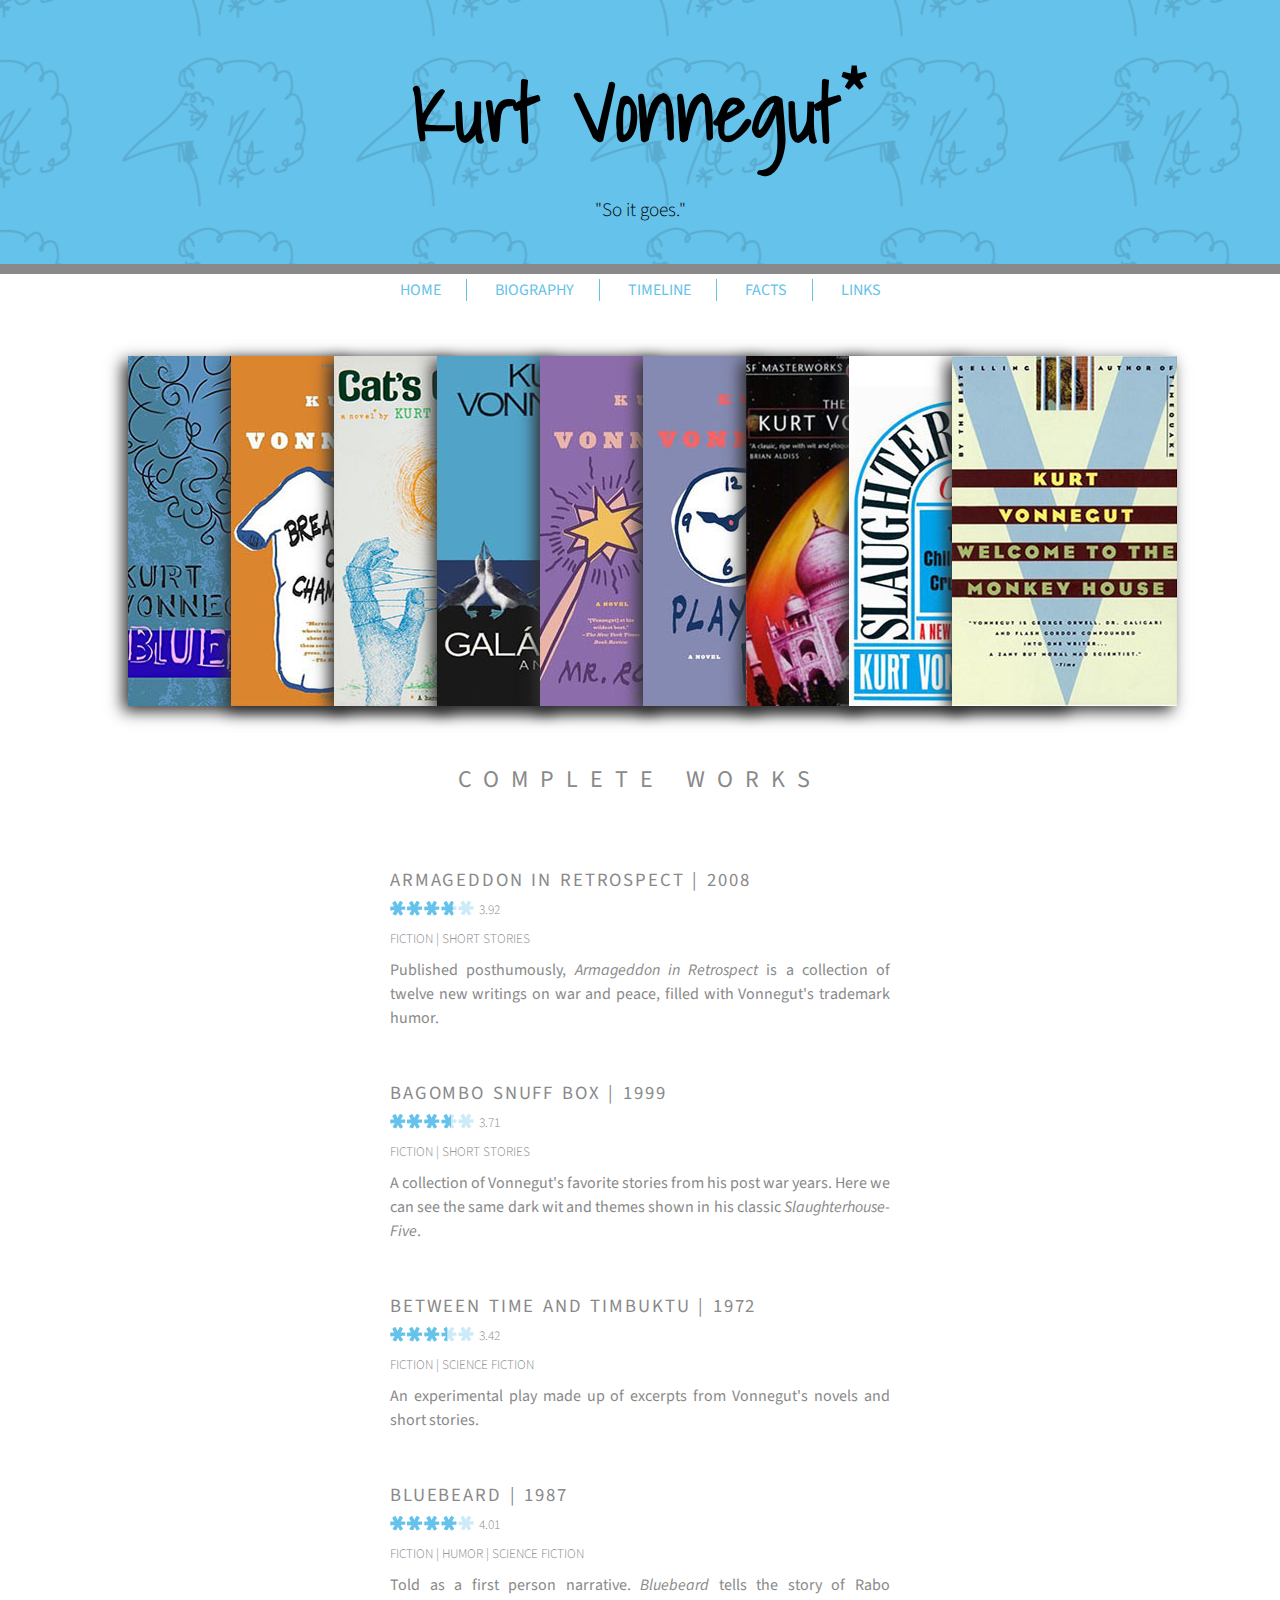
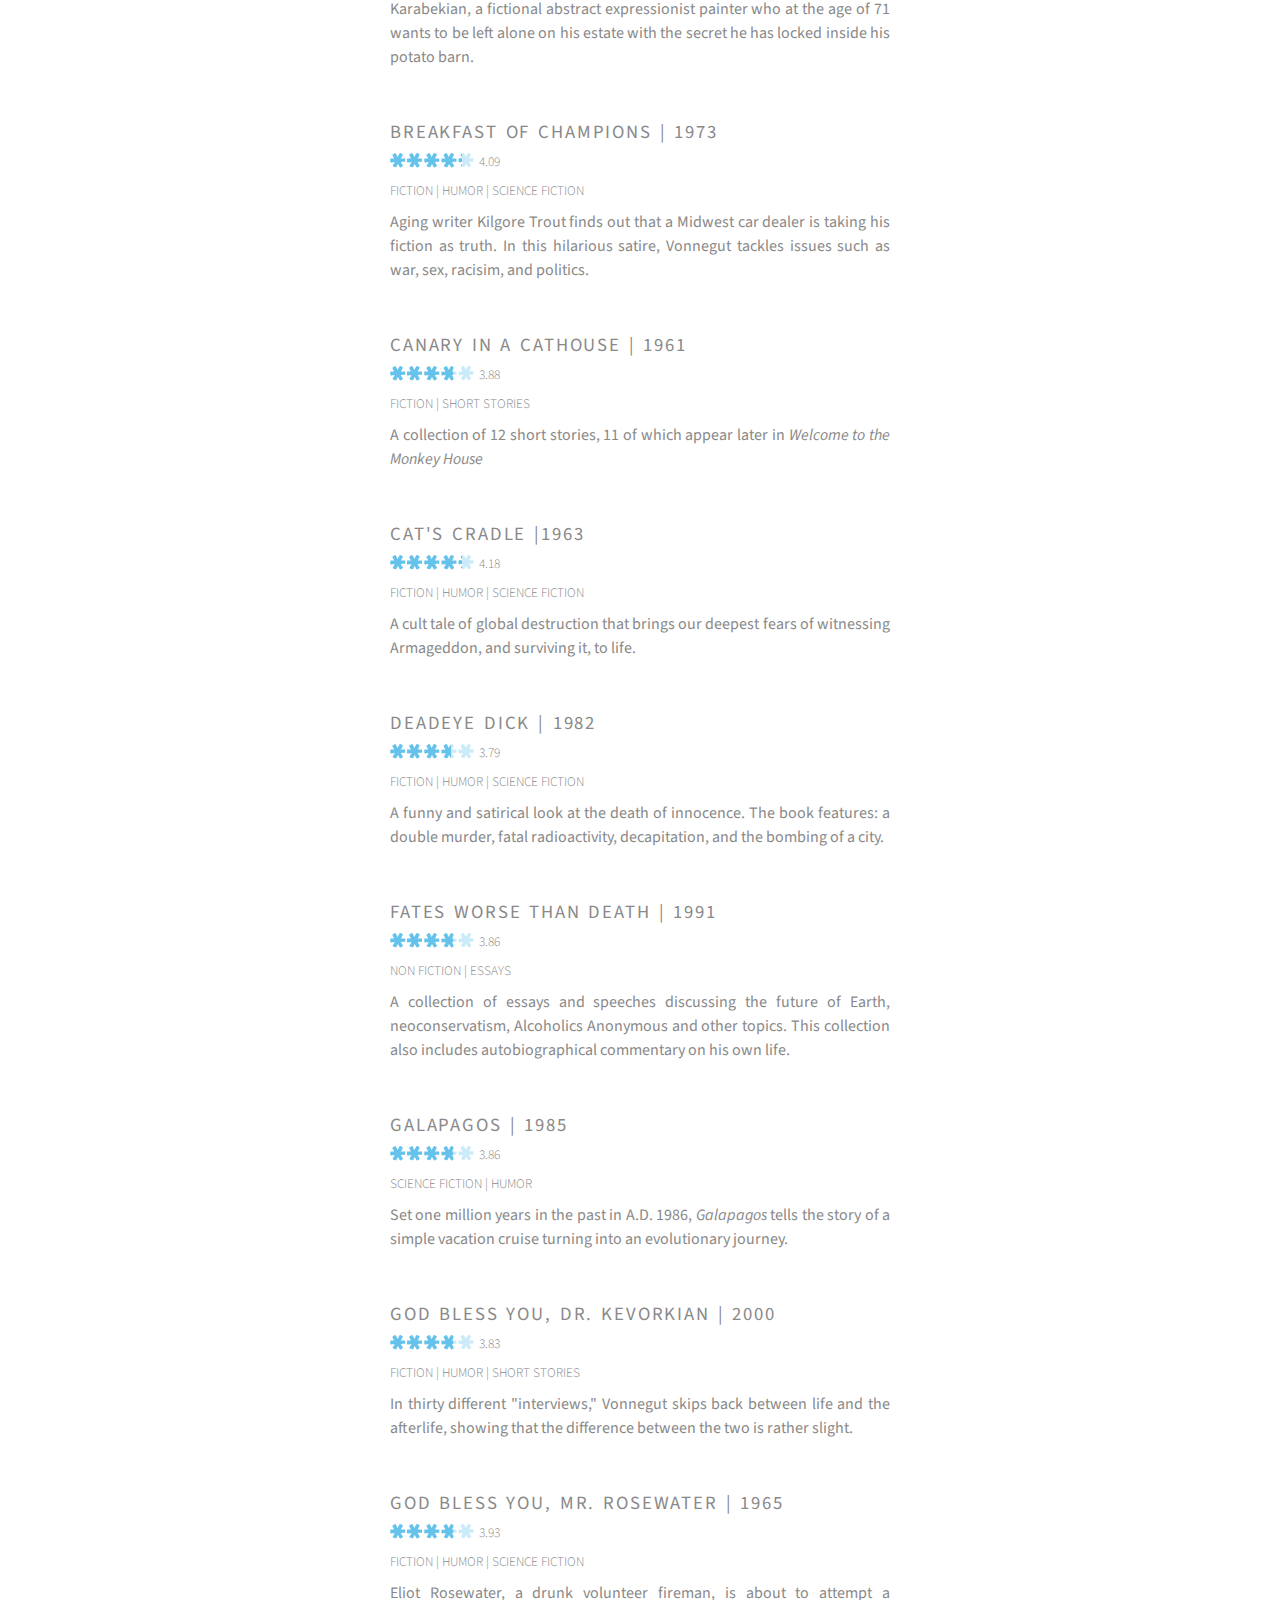
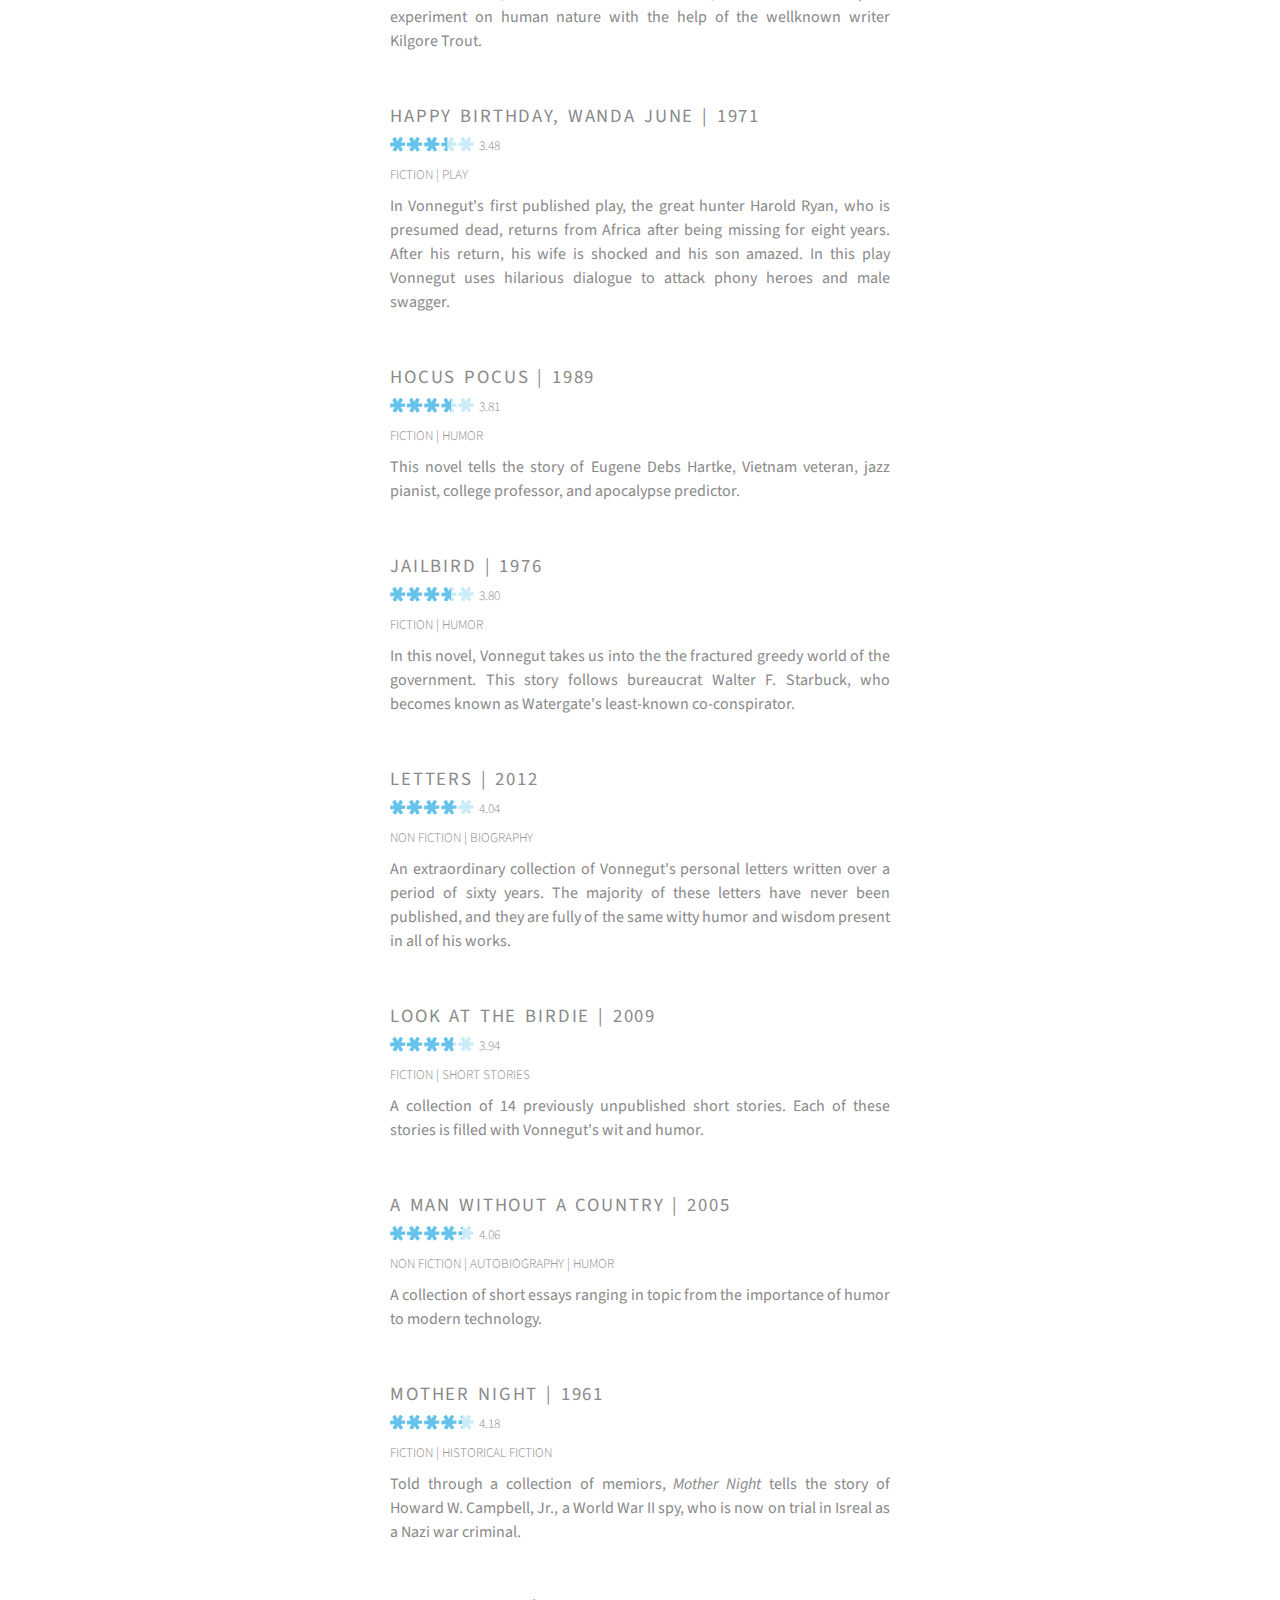
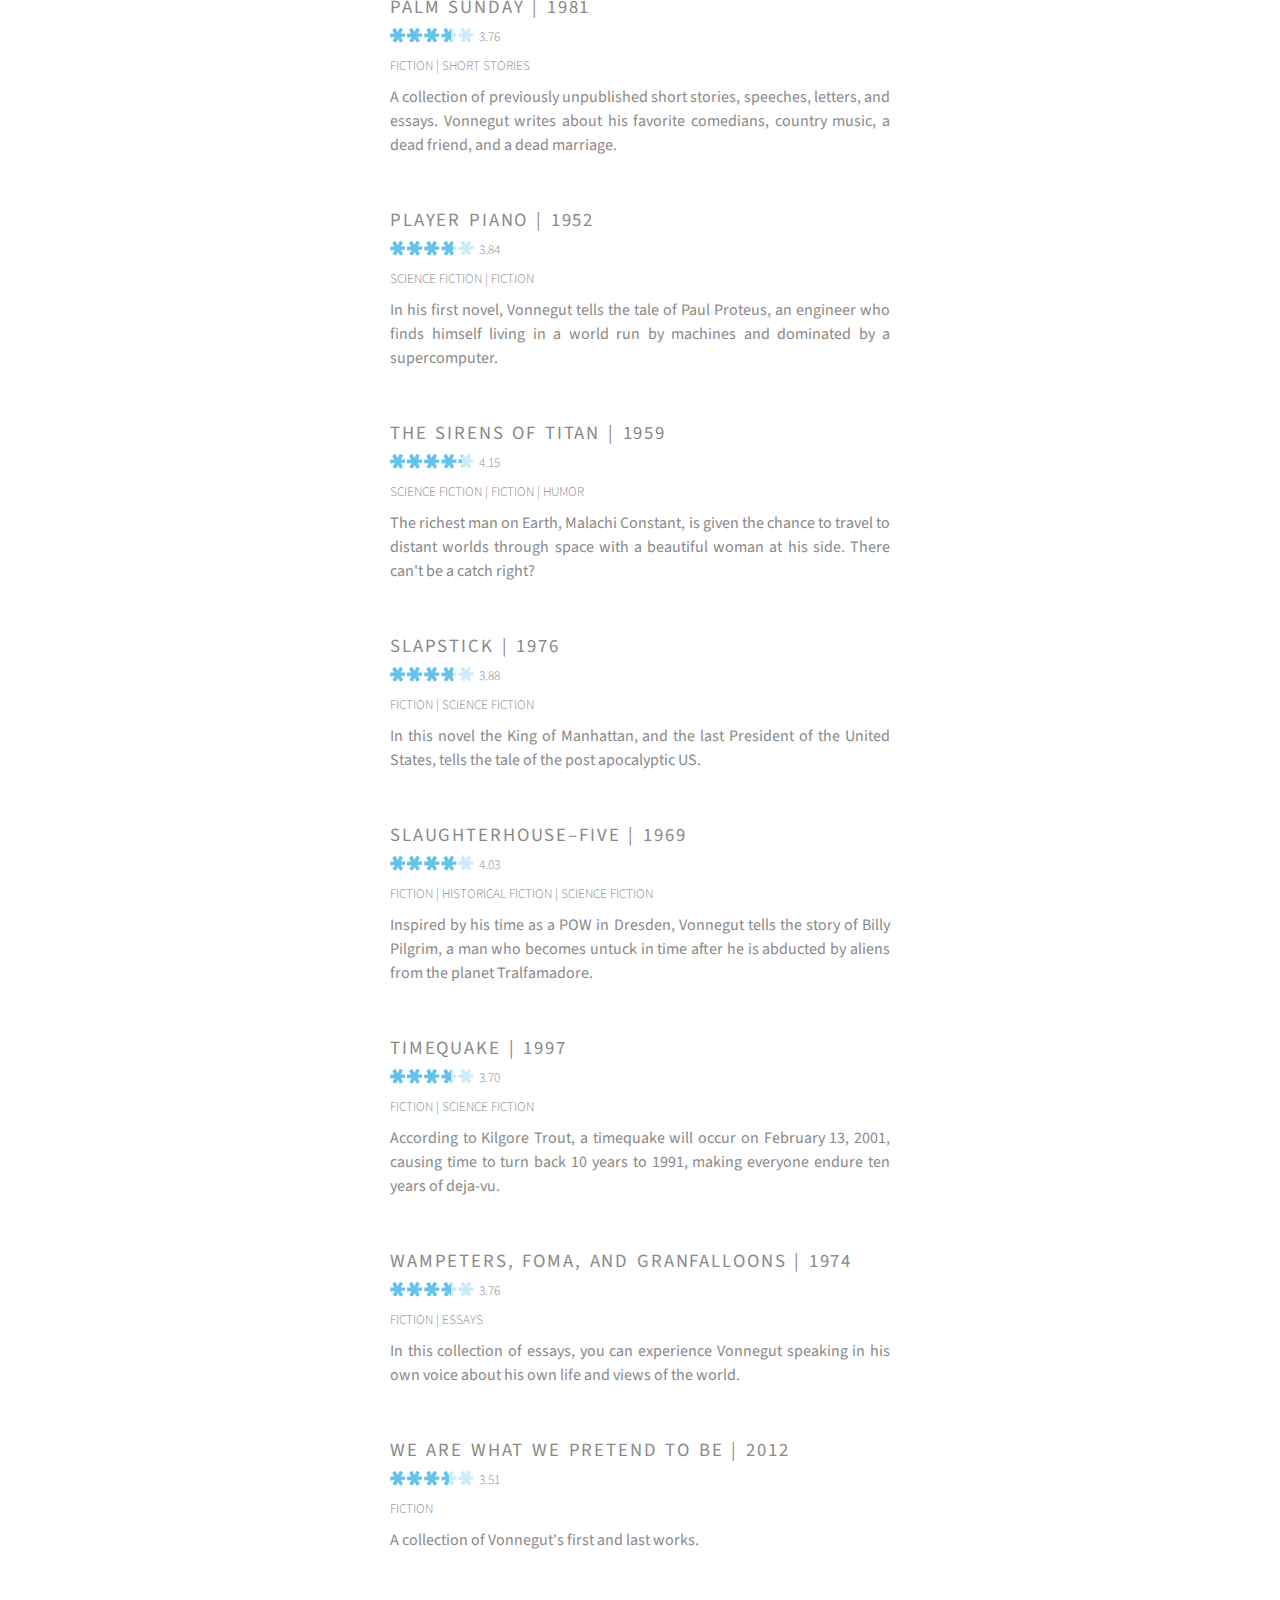
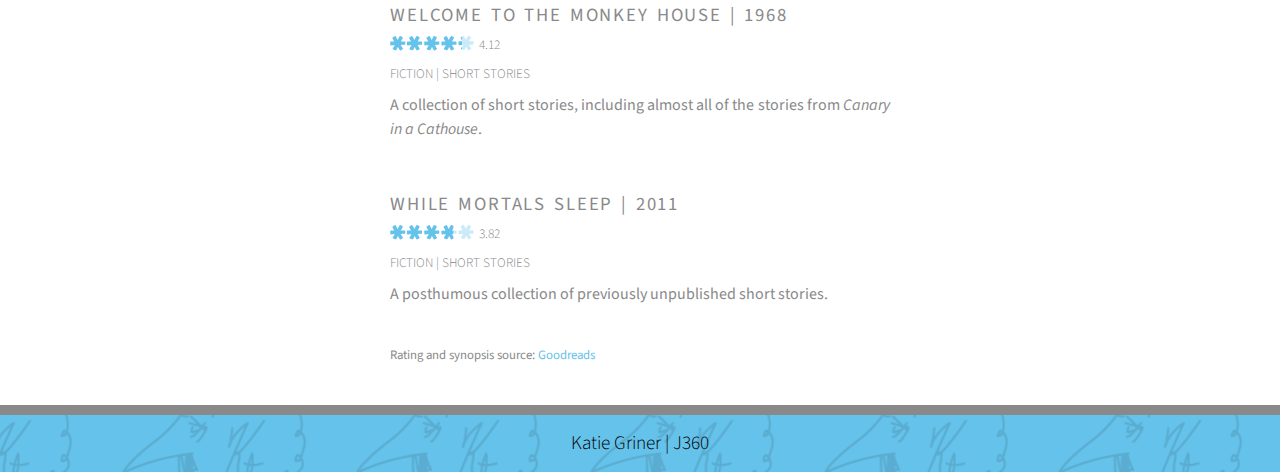
<file: index.html>
<!DOCTYPE html>
<html>
	<head>
		<title>Kurt Vonnegut</title>
		<meta charset='utf-8'>
		<meta name="description"
			content="A website on Kurt Vonnegut" />
		<meta name="keywords"
			content="Vonnegut, author, books" />
		<meta http-equiv="author"
			content="Katie Griner" />
		<link href='https://fonts.googleapis.com/css?family=Source+Sans+Pro:400,700,400italic,300,300italic,700italic' rel='stylesheet' type='text/css'>
		<link href='https://fonts.googleapis.com/css?family=Shadows+Into+Light' rel='stylesheet' type='text/css'>
		<link rel="stylesheet" href="css/styles.css">
	</head>
	<body>
		<header>
			<h1>Kurt Vonnegut<sup>*</sup></h1>
			<p>&quot;So it goes.&quot;</p>
		</header>
		<nav>
			<ul>
				<li><a href="index.html">Home</a></li>
				<li><a href="biography.html">Biography</a></li>
				<li><a href="time.html">Timeline</a></li>
				<li><a href="facts.html">Facts</a></li>
				<li><a href="links.html">Links</a></li>
			</ul>
		</nav>
		<main>
		<div id="image-wrap">
			<a href="#blue"><img src="images/blue.jpg" alt="Bluebeard Cover" class="book" /></a>
			<a href="#breakfast"><img src="images/breakfast2.jpg" alt="Breakfast of Champions Cover"class="book"/></a>
			<a href="#cat"><img src="images/cats.jpg" alt="Cat's Cradle Cover" class="book" /></a>
			<a href="#galapagos"><img src="images/galapagos.jpg" alt="Galapagos Cover" class="book"/></a>
			<a href="#rose"><img src="images/rosewater.jpg" alt="God Bless you, Mr. Rosewater Cover" class="book" /></a>
			<a href="#piano"><img src="images/playerpiano.jpg" alt="Player Piano Cover" class="book"/></a>
			<a href="#siren"><img src="images/sirens2.jpg" alt="Sirens of Titan Cover" class="book"/></a>
			<a href="#five"><img src="images/slaughter.jpg" alt="Slaughterhouse-Five Cover" class="book"/></a>
			<a href="#monkey"><img src="images/monkey.jpg" alt="Welcome to the Monkey House Cover" class="book" /></a>
			
		</div>
		<div id="index-page-wrap">
			<h2>Complete Works</h2>
			<h3>Armageddon in Retrospect | 2008</h3>
			<img src="images/3.9.png" class="rate" />
			<h5>3.92</h5>
			<h5>Fiction | Short Stories</h5>
			<p>Published posthumously, <i>Armageddon in Retrospect</i> is a collection of twelve new writings on war and peace, filled with Vonnegut's trademark humor.</p>
			<h3>Bagombo Snuff Box | 1999</h3>
			<img src="images/3.7.png" class="rate" />
			<h5>3.71</h5>
			<h5>Fiction | Short Stories</h5>
			<p>A collection of Vonnegut's favorite stories from his post war years. Here we can see the same dark wit and themes shown in his classic <i>Slaughterhouse-Five</i>.</p>
			<h3>Between Time and Timbuktu | 1972</h3>
			<img src="images/3.4.png" class="rate" />
			<h5>3.42</h5>
			<h5>Fiction | Science Fiction</h5>
			<p>An experimental play made up of excerpts from Vonnegut's novels and short stories.</p>
			<h3 id="blue">Bluebeard | 1987</h3>
			<img src="images/4.png" class="rate" />
			<h5>4.01</h5>
			<h5>Fiction | Humor | Science Fiction</h5>
			<p>Told as a first person narrative. <i>Bluebeard</i> tells the story of Rabo Karabekian, a fictional abstract expressionist painter who at the age of 71 wants to be left alone on his estate with the secret he has locked inside his potato barn.</p>
			<h3 id="breakfast">Breakfast of Champions | 1973</h3>
			<img src="images/4.2.png" class="rate" />
			<h5>4.09</h5>
			<h5>Fiction | Humor | Science Fiction</h5>
			<p>Aging writer Kilgore Trout finds out that a Midwest car dealer is taking his fiction as truth. In this hilarious satire, Vonnegut tackles issues such as war, sex, racisim, and politics.</p>
			<h3>Canary in a Cathouse | 1961</h3>
			<img src="images/3.9.png" class="rate" />
			<h5>3.88</h5>
			<h5>Fiction | Short Stories</h5>
			<p>A collection of 12 short stories, 11 of which appear later in <i>Welcome to the Monkey House</i></p>
			<h3 id="cat">Cat&#39s Cradle |1963</h3>
			<img src="images/4.2.png" class="rate" />
			<h5>4.18</h5>
			<h5>Fiction | Humor | Science Fiction</h5>
			<p>A cult tale of global destruction that brings our deepest fears of witnessing Armageddon, and surviving it, to life.</p>
			<h3>Deadeye Dick | 1982</h3>
			<img src="images/3.7.png" class="rate" />
			<h5>3.79</h5>
			<h5>Fiction | Humor | Science Fiction</h5>
			<p>A funny and satirical look at the death of innocence. The book features: a double murder, fatal radioactivity, decapitation, and the bombing of a city.</p>
			<h3>Fates Worse Than Death | 1991</h3>
			<img src="images/3.9.png" class="rate" />
			<h5>3.86</h5>
			<h5>Non Fiction | Essays</h5>
			<p>A collection of essays and speeches discussing the future of Earth, neoconservatism, Alcoholics Anonymous and other topics. This collection also includes autobiographical commentary on his own life.</p>
			<h3 id="galapagos">Galapagos | 1985</h3>
			<img src="images/3.9.png" class="rate" />
			<h5>3.86</h5>
			<h5>Science Fiction | Humor</h5>
			<p>Set one million years in the past in A.D. 1986, <i>Galapagos</i> tells the story of a simple vacation cruise turning into an evolutionary journey. </p>
			<h3>God Bless You, Dr. Kevorkian | 2000</h3>
			<img src="images/3.9.png" class="rate" />
			<h5>3.83</h5>
			<h5>Fiction | Humor | Short Stories</h5>
			<p>In thirty different "interviews," Vonnegut skips back between life and the afterlife, showing that the difference between the two is rather slight.</p>
			<h3 id="rose">God Bless You, Mr. Rosewater | 1965</h3>
			<img src="images/3.9.png" class="rate" />
			<h5>3.93</h5>
			<h5>Fiction | Humor | Science Fiction</h5>
			<p>Eliot Rosewater, a drunk volunteer fireman, is about to attempt a experiment on human nature with the help of the wellknown writer Kilgore Trout.</p>
			<h3>Happy Birthday, Wanda June | 1971</h3>
			<img src="images/3.4.png" class="rate" />
			<h5>3.48</h5>
			<h5>Fiction | Play</h5>
			<p>In Vonnegut's first published play, the great hunter Harold Ryan, who is presumed dead, returns from Africa after being missing for eight years. After his return, his wife is shocked and his son amazed. In this play Vonnegut uses hilarious dialogue to attack phony heroes and male swagger. </p>
			<h3>Hocus Pocus | 1989</h3>
			<img src="images/3.7.png" class="rate" />
			<h5>3.81</h5>
			<h5>Fiction | Humor</h5>
			<p>This novel tells the story of Eugene Debs Hartke, Vietnam veteran, jazz pianist, college professor, and apocalypse predictor.  </p>
			<h3>Jailbird | 1976</h3>
			<img src="images/3.7.png" class="rate" />
			<h5>3.80</h5>
			<h5>Fiction | Humor</h5>
			<p>In this novel, Vonnegut takes us into the the fractured greedy world of the government. This story follows bureaucrat Walter F. Starbuck, who becomes known as Watergate's least-known co-conspirator. </p>
			<h3>Letters | 2012</h3>
			<img src="images/4.png" class="rate" />
			<h5>4.04</h5>
			<h5>Non Fiction | Biography</h5>
			<p>An extraordinary collection of Vonnegut's personal letters written over a period of sixty years. The majority of these letters have never been published, and they are fully of the same witty humor and wisdom present in all of his works.</p>
			<h3>Look at the Birdie | 2009</h3>
			<img src="images/3.9.png" class="rate" />
			<h5>3.94</h5>
			<h5>Fiction | Short Stories</h5>
			<p>A collection of 14 previously unpublished short stories. Each of these stories is filled with Vonnegut's wit and humor.</p>
			<h3>A Man Without a Country | 2005</h3>
			<img src="images/4.2.png" class="rate" />
			<h5>4.06</h5>
			<h5>Non Fiction | Autobiography | Humor</h5>
			<p>A collection of short essays ranging in topic from the importance of humor to modern technology.</p>
			<h3>Mother Night | 1961</h3>
			<img src="images/4.2.png" class="rate" />
			<h5>4.18</h5>
			<h5>Fiction | Historical Fiction</h5>
			<p>Told through a collection of memiors, <i>Mother Night</i> tells the story of Howard W. Campbell, Jr., a World War II spy, who is now on trial in Isreal as a Nazi war criminal.</p>
			<h3>Palm Sunday | 1981</h3>
			<img src="images/3.7.png" class="rate" />
			<h5>3.76</h5>
			<h5>Fiction | Short Stories</h5>
			<p>A collection of previously unpublished short stories, speeches, letters, and essays. Vonnegut writes about his favorite comedians, country music, a dead friend, and a dead marriage. </p>
			<h3 id="piano">Player Piano | 1952</h3>
			<img src="images/3.9.png" class="rate" />
			<h5>3.84</h5>
			<h5>Science Fiction | Fiction</h5>
			<p>In his first novel, Vonnegut tells the tale of Paul Proteus, an engineer who finds himself living in a world run by machines and dominated by a supercomputer.</p>
			<h3 id="siren">The Sirens of Titan | 1959</h3>
			<img src="images/4.2.png" class="rate" />
			<h5>4.15</h5>
			<h5>Science Fiction | Fiction | Humor</h5>
			<p>The richest man on Earth, Malachi Constant, is given the chance to travel to distant worlds through space with a beautiful woman at his side. There can't be a catch right?</p>
			<h3>Slapstick | 1976</h3>
			<img src="images/3.9.png" class="rate" />
			<h5>3.88</h5>
			<h5>Fiction | Science Fiction</h5>
			<p>In this novel the King of Manhattan, and the last President of the United States, tells the tale of the post apocalyptic US.</p>
			<h3 id="five">Slaughterhouse&ndash;Five | 1969</h3>
			<img src="images/4.png" class="rate" />
			<h5>4.03</h5>
			<h5>Fiction | Historical Fiction | Science Fiction</h5>
			<p>Inspired by his time as a POW in Dresden, Vonnegut tells the story of Billy Pilgrim, a man who becomes untuck in time after he is abducted by aliens from the planet Tralfamadore.</p>
			<h3>Timequake | 1997</h3>
			<img src="images/3.7.png" class="rate" />
			<h5>3.70</h5>
			<h5>Fiction | Science Fiction</h5>
			<p>According to Kilgore Trout, a timequake will occur on February 13, 2001, causing time to turn back 10 years to 1991, making everyone endure ten years of deja-vu.</p>
			<h3>Wampeters, Foma, and Granfalloons | 1974</h3>
			<img src="images/3.7.png" class="rate" />
			<h5>3.76</h5>
			<h5>Fiction | Essays</h5>
			<p>In this collection of essays, you can experience Vonnegut speaking in his own voice about his own life and views of the world.</p>
			<h3>We are What We Pretend to Be | 2012</h3>
			<img src="images/3.5.png" class="rate" />
			<h5>3.51</h5>
			<h5>Fiction</h5>
			<p>A collection of Vonnegut's first and last works.</p>
			<h3 id="monkey">Welcome to the Monkey House | 1968</h3>
			<img src="images/4.2.png" class="rate" />
			<h5>4.12</h5>
			<h5>Fiction | Short Stories</h5>
			<p>A collection of short stories, including almost all of the stories from <i>Canary in a Cathouse</i>.</p>
			<h3>While Mortals Sleep | 2011</h3>
			<img src="images/3.9.png" class="rate" />
			<h5>3.82</h5>
			<h5>Fiction | Short Stories</h5>
			<p>A posthumous collection of previously unpublished short stories.</p>
			<p class="source">Rating and synopsis source: <a href="https://www.goodreads.com/">Goodreads</a></p>

		</main>
		</div> <!-- closes page-wrap -->
		
		<footer>
			<p>Katie Griner | J360</p>
		</footer>
	</body>
</html>
</file>
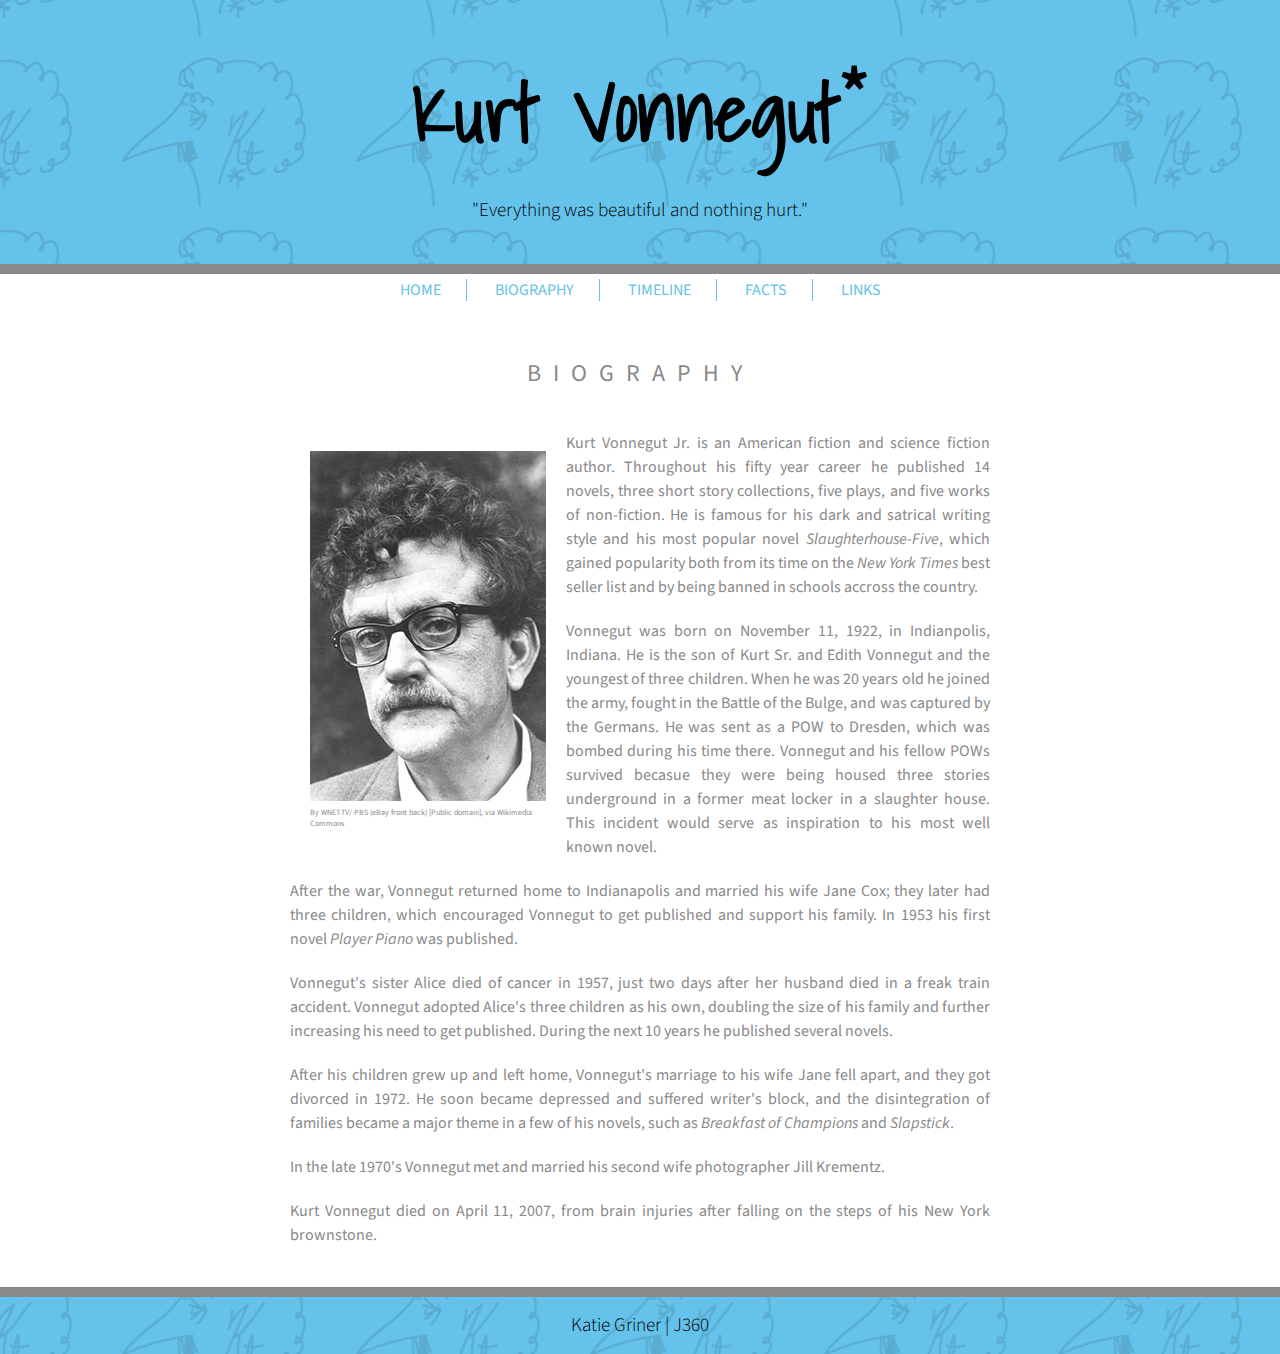
<file: biography.html>
<!DOCTYPE html>
<html>
	<head>
		<title>Kurt Vonnegut</title>
		<meta charset='utf-8'>
		<meta name="description"
			content="A website on Kurt Vonnegut" />
		<meta name="keywords"
			content="Vonnegut, author, books" />
		<meta http-equiv="author"
			content="Katie Griner" />
		<link href='https://fonts.googleapis.com/css?family=Source+Sans+Pro:400,700,400italic,300,300italic,700italic' rel='stylesheet' type='text/css'>
		<link href='https://fonts.googleapis.com/css?family=Shadows+Into+Light' rel='stylesheet' type='text/css'>
		<link rel="stylesheet" href="css/styles.css">
	</head>
	<body>
		<header>
			<h1>Kurt Vonnegut<sup>*</sup></h1>
			<p>&quot;Everything was beautiful and nothing hurt.&quot;</p>
		</header>
		<nav>
			<ul>
				<li><a href="index.html">Home</a></li>
				<li><a href="biography.html">Biography</a></li>
				<li><a href="time.html">Timeline</a></li>
				<li><a href="facts.html">Facts</a></li>
				<li><a href="links.html">Links</a></li>
			</ul>
		</nav>
		<main>
	
		<div id="page-wrap">
		<h2>Biography</h2>
			<figure class="bio">
				<img src="images/bio_pic.jpg" alt="Kurt Vonnegut 1972" />
				<figcaption>By WNET-TV/ PBS (eBay front back) [Public domain], via Wikimedia Commons</figcaption>
			</figure>
			
			<p>Kurt Vonnegut Jr. is an American fiction and science fiction author. Throughout his fifty year career he published 14 novels, three short story collections, five plays, and five works of non-fiction. He is famous for his dark and satrical writing style and his most popular novel <i>Slaughterhouse-Five</i>, which gained popularity both from its time on the <i>New York Times</i> best seller list and by being banned in schools accross the country.</p>
			<p> Vonnegut was born on November 11, 1922, in Indianpolis, Indiana. He is the son of Kurt Sr. and Edith Vonnegut and the youngest of three children. When he was 20 years old he joined the army, fought in the Battle of the Bulge, and was captured by the Germans. He was sent as a POW to Dresden, which was bombed during his time there. Vonnegut and his fellow POWs survived becasue they were being housed three stories underground in a former meat locker in a slaughter house. This incident would serve as inspiration to his most well known novel.</p>
			<p>After the war, Vonnegut returned home to Indianapolis and married his wife Jane Cox; they later had three children, which encouraged Vonnegut to get published and support his family. In 1953 his first novel <i>Player Piano</i> was published.</p>
			<p>Vonnegut's sister Alice died of cancer in 1957, just two days after her husband died in a freak train accident. Vonnegut adopted Alice's three children as his own, doubling the size of his family and further increasing his need to get published. During the next 10 years he published several novels.</p>
			<p>After his children grew up and left home, Vonnegut's marriage to his wife Jane fell apart, and they got divorced in 1972. He soon became depressed and suffered writer's block, and the disintegration of families became a major theme in a few of his novels, such as <i>Breakfast of Champions</i> and <i>Slapstick</i>.</p>
			<p>In the late 1970's Vonnegut met and married his second wife photographer Jill Krementz.</p>
			<p>Kurt Vonnegut died on April 11, 2007, from brain injuries after falling on the steps of his New York brownstone.</p>
		</div>
		</main>
			

		<footer>
			<p>Katie Griner | J360</p>
		</footer>
	</body>
</html>
</file>
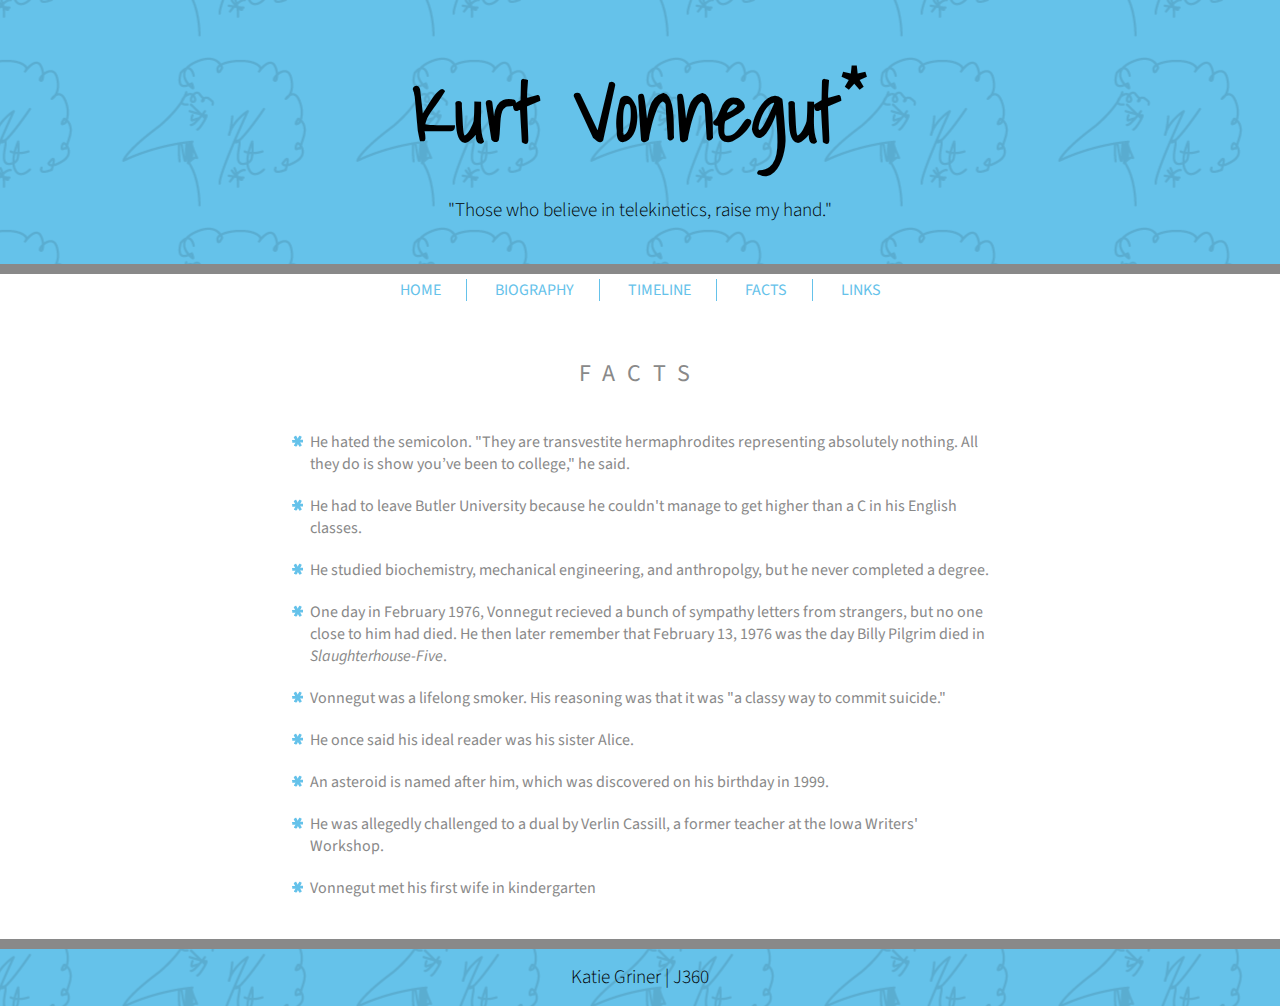
<file: facts.html>
<!DOCTYPE html>
<html>
	<head>
		<title>Kurt Vonnegut</title>
		<meta charset='utf-8'>
		<meta name="description"
			content="A website on Kurt Vonnegut" />
		<meta name="keywords"
			content="Vonnegut, author, books" />
		<meta http-equiv="author"
			content="Katie Griner" />
		<link href='https://fonts.googleapis.com/css?family=Source+Sans+Pro:400,700,400italic,300,300italic,700italic' rel='stylesheet' type='text/css'>
		<link href='https://fonts.googleapis.com/css?family=Shadows+Into+Light' rel='stylesheet' type='text/css'>
		<link rel="stylesheet" href="css/styles.css">
	</head>
	<body>
		<header>
			<h1>Kurt Vonnegut<sup>*</sup></h1>
			<p>&quot;Those who believe in telekinetics, raise my hand.&quot;</p>
		</header>
		<nav>
			<ul>
				<li><a href="index.html">Home</a></li>
				<li><a href="biography.html">Biography</a></li>
				<li><a href="time.html">Timeline</a></li>
				<li><a href="facts.html">Facts</a></li>
				<li><a href="links.html">Links</a></li>
			</ul>
		</nav>
		<main>

		<div id="page-wrap">
			<h2>Facts</h2>
			<ul class="list">
				<li>He hated the semicolon. "They are transvestite hermaphrodites representing absolutely nothing. All they do is show you’ve been to college," he said.</li>
				<li>He had to leave Butler University because he couldn't manage to get higher than a C in his English classes.</li>
				<li>He studied biochemistry, mechanical engineering, and anthropolgy, but he never completed a degree.</li>
				<li>One day in February 1976, Vonnegut recieved a bunch of sympathy letters from strangers, but no one close to him had died. He then later remember that February 13, 1976 was the day Billy Pilgrim died in <i>Slaughterhouse-Five</i>.</li>
				<li>Vonnegut was a lifelong smoker. His reasoning was that it was "a classy way to commit suicide."</li>
				<li>He once said his ideal reader was his sister Alice.</li>
				<li>An asteroid is named after him, which was discovered on his birthday in 1999.</li>
				<li>He was allegedly challenged to a dual by Verlin Cassill, a former teacher at the Iowa Writers' Workshop.</li>
				<li>Vonnegut met his first wife in kindergarten</li>

			</ul>

		</main>
		</div> <!-- closes page-wrap -->
		
		<footer>
			<p>Katie Griner | J360</p>
		</footer>
	</body>
</html>
</file>
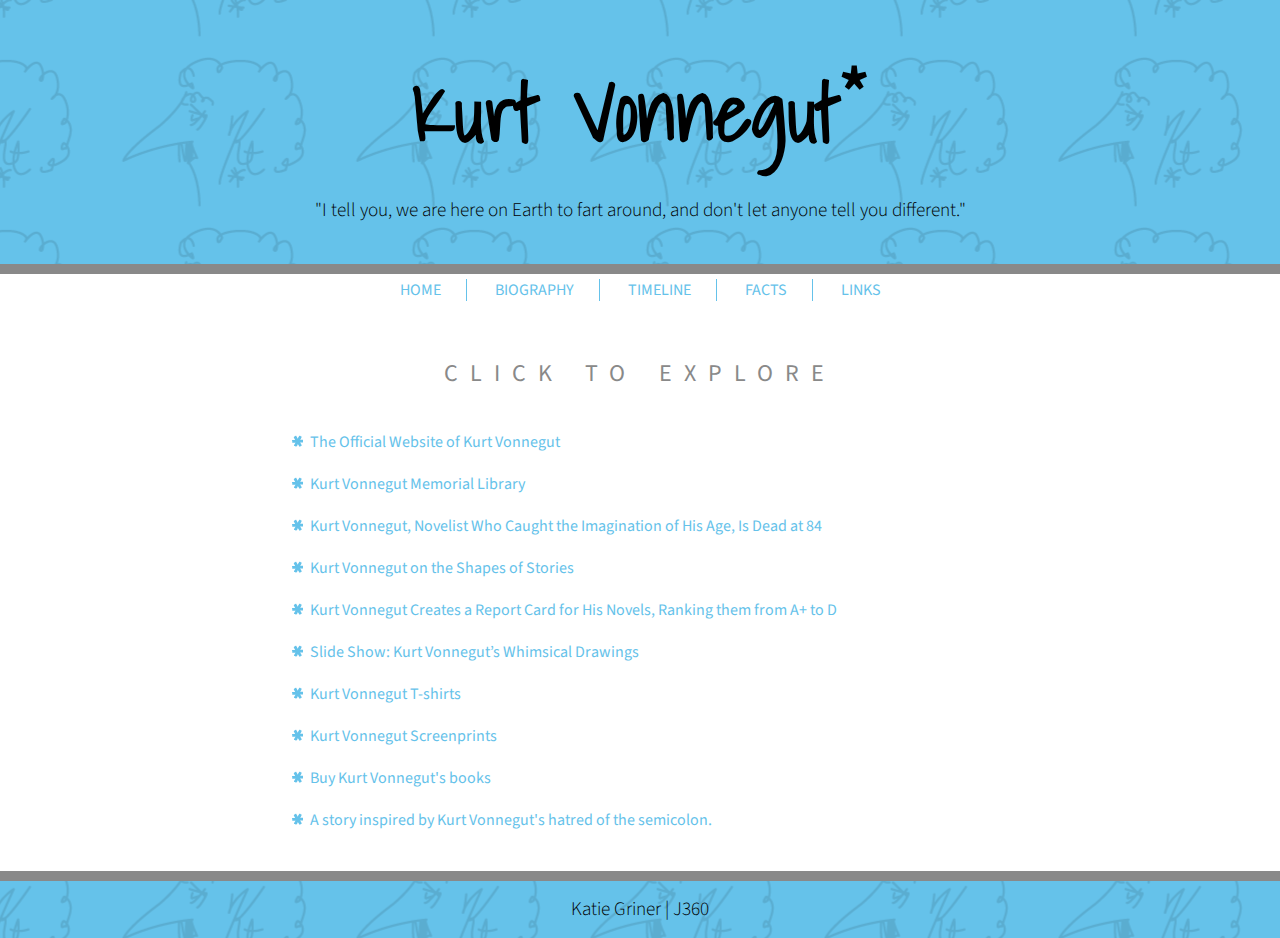
<file: links.html>
<!DOCTYPE html>
<html>
	<head>
		<title>Kurt Vonnegut</title>
		<meta charset='utf-8'>
		<meta name="description"
			content="A website on Kurt Vonnegut" />
		<meta name="keywords"
			content="Vonnegut, author, books" />
		<meta http-equiv="author"
			content="Katie Griner" />
		<link href='https://fonts.googleapis.com/css?family=Source+Sans+Pro:400,700,400italic,300,300italic,700italic' rel='stylesheet' type='text/css'>
		<link href='https://fonts.googleapis.com/css?family=Shadows+Into+Light' rel='stylesheet' type='text/css'>
		<link rel="stylesheet" href="css/styles.css">
	</head>
	<body>
		<header>
			<h1>Kurt Vonnegut<sup>*</sup></h1>
			<p>&quot;I tell you, we are here on Earth to fart around, and don&#39;t let anyone tell you different.&quot;</p>
		</header>
		<nav>
			<ul>
				<li><a href="index.html">Home</a></li>
				<li><a href="biography.html">Biography</a></li>
				<li><a href="time.html">Timeline</a></li>
				<li><a href="facts.html">Facts</a></li>
				<li><a href="links.html">Links</a></li>
			</ul>
		</nav>
		<main>

		<div id="page-wrap">
			<h2>click to explore</h2>
			<ul class="list">
				<li><a href="http://www.vonnegut.com/">The Official Website of Kurt Vonnegut</a></li>
				<li><a href="http://www.vonnegutlibrary.org/">Kurt Vonnegut Memorial Library</a></li>
				<li><a href="http://www.nytimes.com/2007/04/12/books/12vonnegut.html?_r=0">Kurt Vonnegut, Novelist Who Caught the Imagination of His Age, Is Dead at 84</a></li>
				<li><a href="https://www.youtube.com/watch?v=oP3c1h8v2ZQ">Kurt Vonnegut on the Shapes of Stories</a></li>
				<li><a href="http://www.openculture.com/2015/09/kurt-vonnegut-creates-a-report-card-for-his-novels.html">Kurt Vonnegut Creates a Report Card for His Novels, Ranking them from A+ to D</a></li>
				<li><a href="http://www.newyorker.com/books/page-turner/slide-show-kurt-vonneguts-whimsical-drawings">Slide Show: Kurt Vonnegut’s Whimsical Drawings</a></li>
				<li><a href="http://www.vonnegut.com/shirts.asp">Kurt Vonnegut T-shirts</a></li>
				<li><a href="http://www.vonnegut.com/art.asp">Kurt Vonnegut Screenprints</a></li>
				<li><a href="http://www.barnesandnoble.com/s/%22Kurt%20Vonnegut%22?Ns=P_Sales_Rank&Ntk=P_key_Contributor_List&Ntx=mode%20matchall">Buy Kurt Vonnegut's books</a></li>
				<li><a href="http://opinionator.blogs.nytimes.com/2012/07/02/semicolons-a-love-story/">A story inspired by Kurt Vonnegut's hatred of the semicolon.</a></li>


			</ul>

		</main>
		</div> <!-- closes page-wrap -->
		
		<footer>
			<p>Katie Griner | J360</p>
		</footer>
	</body>
</html>
</file>
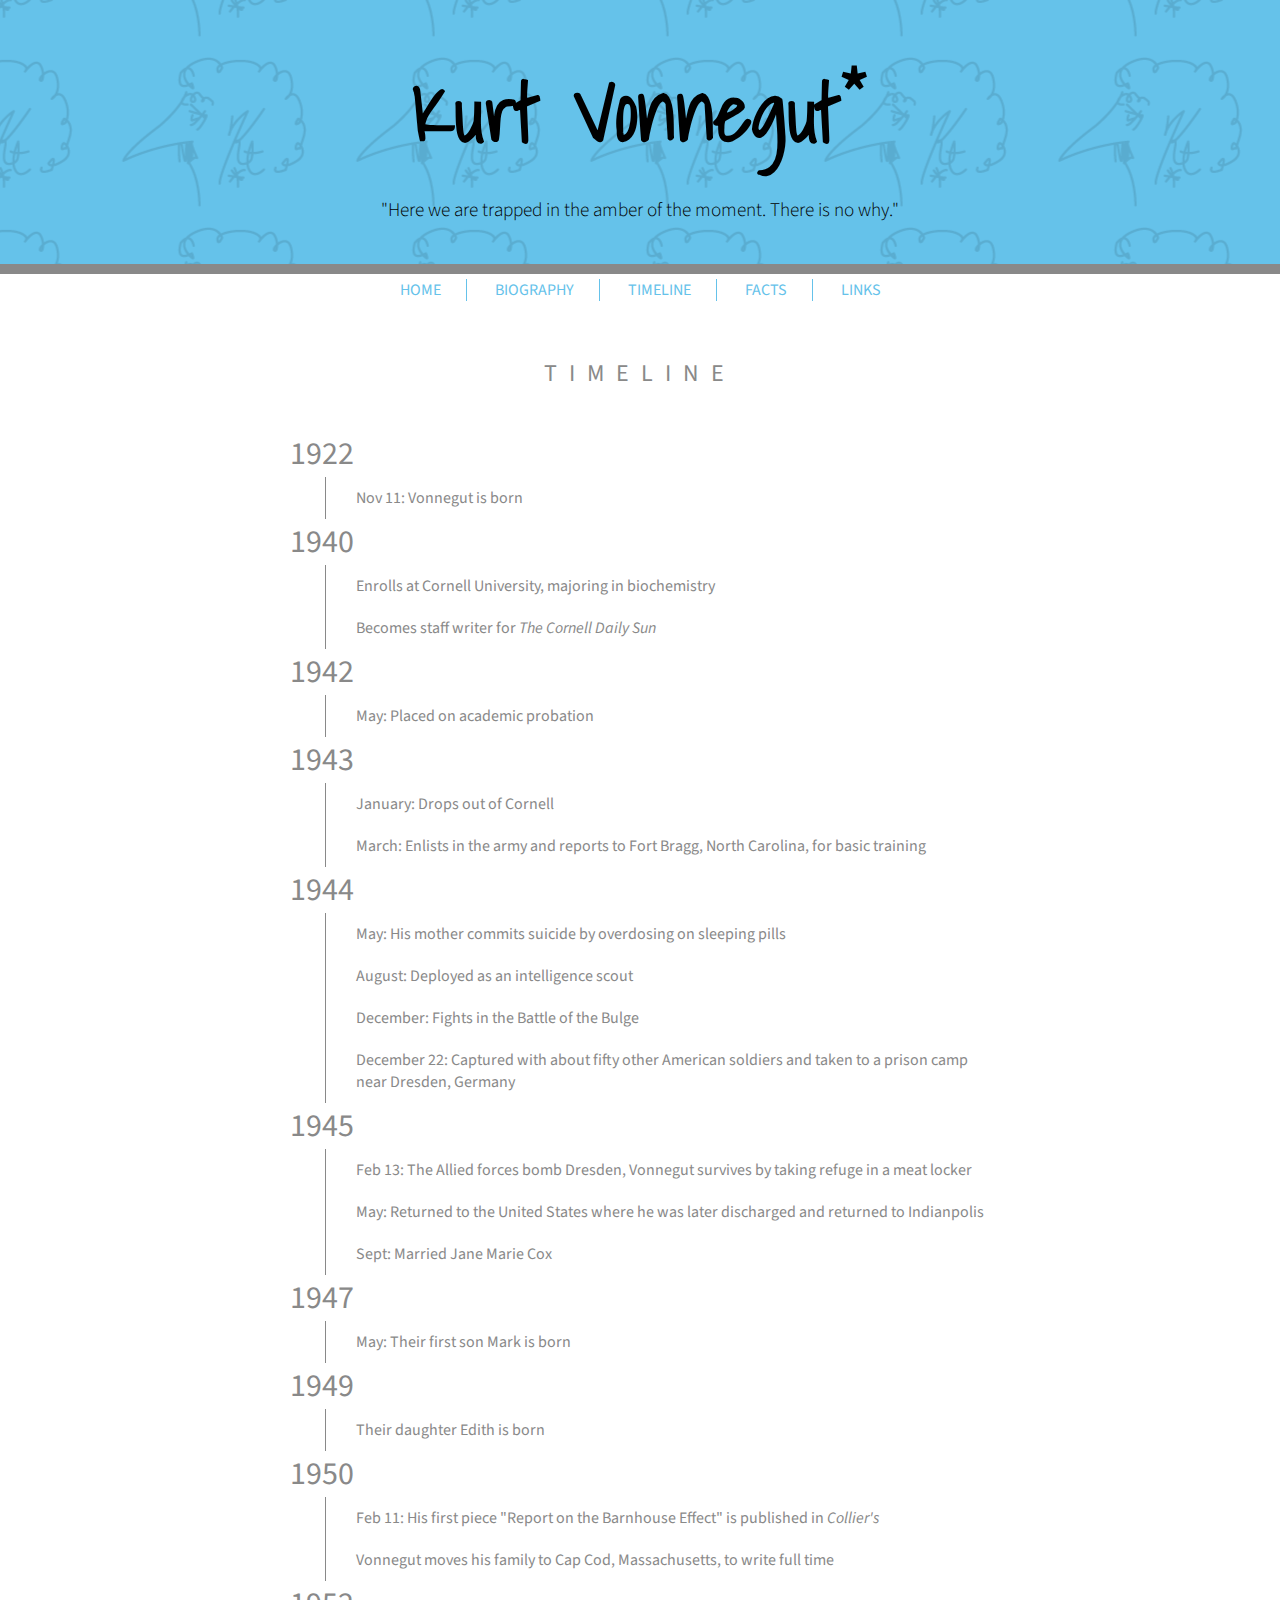
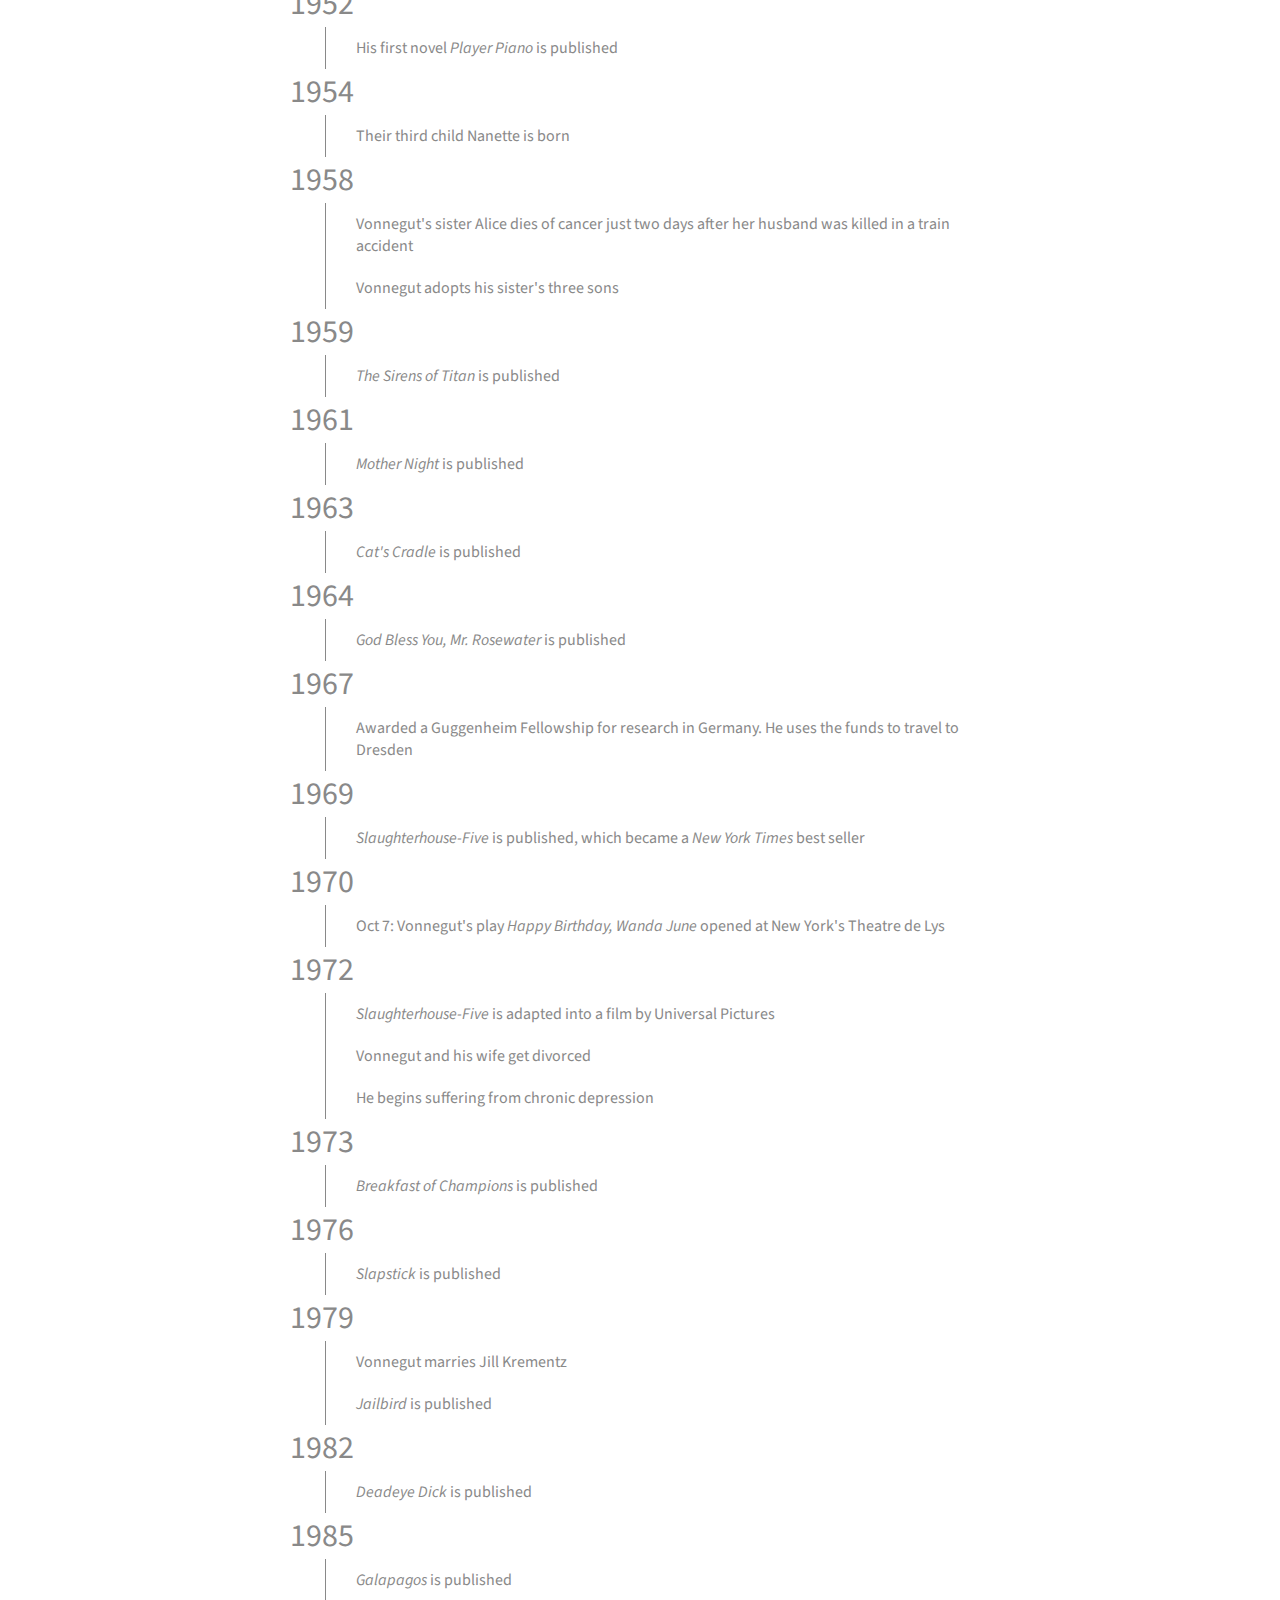
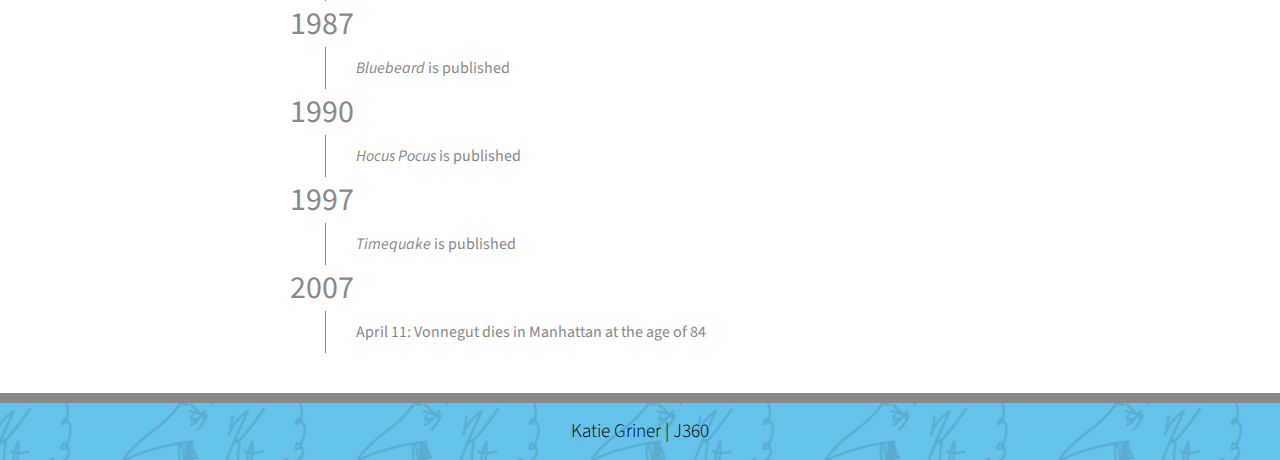
<file: time.html>
<!DOCTYPE html>
<html>
	<head>
		<title>Kurt Vonnegut</title>
		<meta charset='utf-8'>
		<meta name="description"
			content="A website on Kurt Vonnegut" />
		<meta name="keywords"
			content="Vonnegut, author, books" />
		<meta http-equiv="author"
			content="Katie Griner" />
		<link href='https://fonts.googleapis.com/css?family=Source+Sans+Pro:400,700,400italic,300,300italic,700italic' rel='stylesheet' type='text/css'>
		<link href='https://fonts.googleapis.com/css?family=Shadows+Into+Light' rel='stylesheet' type='text/css'>
		<link rel="stylesheet" href="css/styles.css">
	</head>
	<body>
		<header>
			<h1>Kurt Vonnegut<sup>*</sup></h1>
			<p>&quot;Here we are trapped in the amber of the moment. There is no why.&quot;</p>
		</header>
		<nav>
			<ul>
				<li><a href="index.html">Home</a></li>
				<li><a href="biography.html">Biography</a></li>
				<li><a href="time.html">Timeline</a></li>
				<li><a href="facts.html">Facts</a></li>
				<li><a href="links.html">Links</a></li>
			</ul>
		</nav>
		<main>

		<div id="page-wrap">
			<h2>Timeline</h2>
			<ul>
				<li class="year">1922</li>
				<li class="event">Nov 11: Vonnegut is born</li>
				<li class="year">1940</li>
				<li class="event">Enrolls at Cornell University, majoring in biochemistry</li>
				<li class="event">Becomes staff writer for <i>The Cornell Daily Sun</i></li>
				<li class="year">1942</li>
				<li class="event">May: Placed on academic probation</li>
				<li class="year">1943</li>
				<li class="event">January: Drops out of Cornell</li>
				<li class="event">March: Enlists in the army and reports to Fort Bragg, North Carolina, for basic training</li>
				<li class="year">1944</li>
				<li class="event">May: His mother commits suicide by overdosing on sleeping pills</li>
				<li class="event">August: Deployed as an intelligence scout</li>
				<li class="event">December: Fights in the Battle of the Bulge</li>
				<li class="event">December 22: Captured with about fifty other American soldiers and taken to a prison camp near Dresden, Germany</li>
				<li class="year">1945</li>
				<li class="event">Feb 13: The Allied forces bomb Dresden, Vonnegut survives by taking refuge in a meat locker</li>
				<li class="event">May: Returned to the United States where he was later discharged and returned to Indianpolis</li>
				<li class="event">Sept: Married Jane Marie Cox</li>
				<li class="year">1947</li>
				<li class="event">May: Their first son Mark is born</li>
				<li class="year">1949</li>
				<li class="event">Their daughter Edith is born</li>
				<li class="year">1950</li>
				<li class="event">Feb 11: His first piece "Report on the Barnhouse Effect" is published in <i>Collier's</i></li>
				<li class="event">Vonnegut moves his family to Cap Cod, Massachusetts, to write full time</li>
				<li class="year">1952</li>
				<li class="event">His first novel <i>Player Piano</i> is published</li>
				<li class="year">1954</li>
				<li class="event">Their third child Nanette is born</li>
				<li class="year">1958</li>
				<li class="event">Vonnegut's sister Alice dies of cancer just two days after her husband was killed in a train accident</li>
				<li class="event">Vonnegut adopts his sister's three sons</li>
				<li class="year">1959</li>
				<li class="event"><i>The Sirens of Titan</i> is published</li>
				<li class="year">1961</li>
				<li class="event"><i>Mother Night</i> is published</li>
				<li class="year">1963</li>
				<li class="event"><i>Cat's Cradle</i> is published</li>
				<li class="year">1964</li>
				<li class="event"><i>God Bless You, Mr. Rosewater</i> is published</li>
				<li class="year">1967</li>
				<li class="event">Awarded a Guggenheim Fellowship for research in Germany. He uses the funds to travel to Dresden</li>
				<li class="year">1969</li>
				<li class="event"><i>Slaughterhouse-Five</i> is published, which became a <i>New York Times</i> best seller</li>
				<li class="year">1970</li>
				<li class="event">Oct 7: Vonnegut's play <i>Happy Birthday, Wanda June</i> opened at New York's Theatre de Lys</li>
				<li class="year">1972</li>
				<li class="event"><i>Slaughterhouse-Five</i> is adapted into a film by Universal Pictures</li>
				<li class="event">Vonnegut and his wife get divorced</li>
				<li class="event">He begins suffering from chronic depression</li>
				<li class="year">1973</li>
				<li class="event"><i>Breakfast of Champions</i> is published</li>
				<li class="year">1976</li>
				<li class="event"><i>Slapstick</i> is published</li>
				<li class="year">1979</li>
				<li class="event">Vonnegut marries Jill Krementz</li>
				<li class="event"><i>Jailbird</i> is published</li>
				<li class="year">1982</li>
				<li class="event"><i>Deadeye Dick</i> is published</li>
				<li class="year">1985</li>
				<li class="event"><i>Galapagos</i> is published</li>
				<li class="year">1987</li>
				<li class="event"><i>Bluebeard</i> is published</li>
				<li class="year">1990</li>
				<li class="event"><i>Hocus Pocus</i> is published</li>
				<li class="year">1997</li>
				<li class="event"><i>Timequake</i> is published</li>
				<li class="year">2007</li>
				<li class="event">April 11: Vonnegut dies in Manhattan at the age of 84</li>
		</main>
		</div> <!-- closes page-wrap -->
		
		<footer>
			<p>Katie Griner | J360</p>
		</footer>
	</body>
</html>
</file>
<file: css/styles.css>
/* font-family: 'Shadows Into Light', cursive; */
/* font-family: 'Source Sans Pro', sans-serif; */

* { font-family: 'Source Sans Pro', sans-serif; }
* { margin: 0; padding: 0 }

/*----------------------------- header ------------------------------*/

header h1 {
	font-family: 'Shadows Into Light', cursive;
	text-align: center;
	font-size: 5em;
	margin-bottom: 20px;
	padding-top: 45px;
}

header p {
	font-size: 1.2em;
	font-weight: 300;
}

header {
	text-align: center;
	padding-bottom: 40px;
	background-color: #65C2EA;
	background-image: url("../images/vonsigclear.png");
	background-repeat: repeat;
	background-position: 10% 50%;
	border-bottom: 10px solid #898989;
	position: relative;
}

/*----------------------------- page wrap ----------------------------*/

#page-wrap {
	text-align: center;
	width: 700px;
	margin: 50px auto 0px auto;
	color: #898989;
	text-align: left;
}

#page-wrap p {
	margin-bottom: 20px;
	line-height: 1.5em;
	text-align: justify;
}


h2 {
	text-align: center;
	padding-bottom: 20px;
	font-weight: 400;
	text-transform: uppercase;
	letter-spacing: 0.5em;
	word-spacing: 0.2em;
	margin-bottom: 20px;
}

#index-page-wrap {
	text-align: center;
	width: 500px;
	margin: 50px auto 0px auto;
	color: #898989;
	text-align: left;
}

#index-page-wrap p {
	margin-bottom: 20px;
	line-height: 1.5em;
	text-align: justify;
}


/*----------------------------- nav ------------------------------------*/

nav {
	text-align: center;
	width: 600px;
	margin: 0 auto;
}

nav ul li {
	display: inline;
	padding: 0px 25px 0 25px;
	text-transform: uppercase;
	line-height: 2em;
	border-right: 1px solid #65C2EA;
}

nav ul li:last-child {
	border-right: none;
}

nav ul li a {
	text-decoration: none;
	color: #65C2EA;
}

a:hover {
	color: black;
}


/*---------------------------------- images -------------------------*/

#image-wrap {
	width: 1025px;
	margin: 50px auto 0px auto;
	display: block;
}

.book {
	border: none;
	margin-right: -125px;
	-moz-box-shadow: -5px 5px 15px #303030;
	-webkit-box-shadow: -5px 5px 15px #303030;
	box-shadow: -5px 5px 15px #303030;
}
.book:hover {
  -webkit-transform: rotate(-5deg);
     -moz-transform: rotate(-5deg);
       -o-transform: rotate(-5deg);
      -ms-transform: rotate(-5deg);
          transform: rotate(-5deg);
}

/*-------------------------------- books -------------------------*/

h3 {
	text-transform: uppercase;
	padding: 30px 0 7px 0;
	letter-spacing: 0.1em;
	word-spacing: 0.1em;
	font-weight: 400;
}

h5 {
	text-transform: uppercase;
	padding-bottom: 10px;
	font-weight: 300;
}

.rate {
	float: left;
	padding-right: 5px;
}

/*-------------------------------- Source -------------------------*/
p.source {
	padding-top: 20px;
	font-size: .8em;
}

p.source a {
	text-decoration: none;
	color: #65C2EA;
}

p.source a:hover {
	color: black;
}

/*-------------------------------- Footer -------------------------*/

footer {
	text-align: center;
	background-color: #65C2EA;
	background-image: url("../images/vonsigclear.png");
	background-repeat: repeat;
	background-position: 10% 50%;
	border-top: 10px solid #898989;
	margin: 40px auto 0 auto;
	clear: both;
}

footer p {
	font-size: 1.2em;
	font-weight: 300;
	color: black;
	line-height: 3em;
	
}

/*---------------------------- Biography -----------------------*/
 
figure.bio {
	float: left;
	margin: 20px;
	width: 236px;
}

figure.bio figcaption {
	font-size: .5em;
}

/*---------------------------- Timeline -----------------------*/

li.year {
	font-size: 2em;
	list-style-type: none;
}

li.event {
	list-style-type: none;
	margin-left: 35px;
	padding: 10px 0px 10px 30px;
	border-left: 1px solid #898989;
}

hr {
	margin-left: 35px;
	border-left: none;
	width: 20px;
}

/*---------------------------- Facts -----------------------*/

ul.list {
	list-style-image: url("../images/bullet.png");
}

ul.list li {
	margin-bottom: 20px;
	margin-left: 20px;
}

ul.list li a {
	text-decoration: none;
	color: #65C2EA;
}

ul.list li a:hover {
	color: black;
}
</file>
